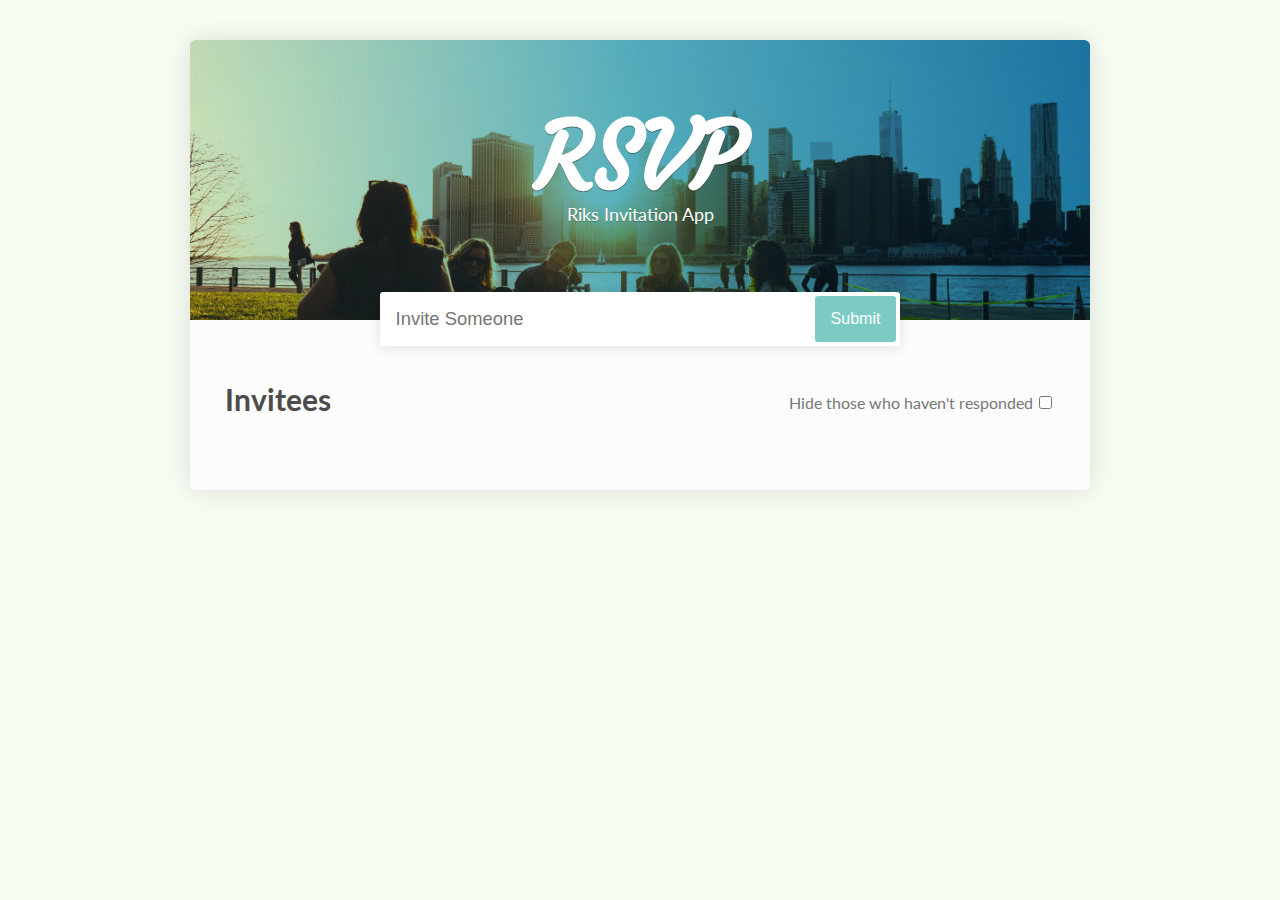
<file: Treehouse/Beginning JS track/Invitation app/index.html>
<!DOCTYPE html>
<html>

<head>
	<meta name="viewport" content="width=device-width, initial-scale=1">
	<title>RSVP App</title>
	<link href="https://fonts.googleapis.com/css?family=Courgette" rel="stylesheet">
	<link href="https://fonts.googleapis.com/css?family=Lato:400,700" rel="stylesheet">
	<link href="css/style.css" rel="stylesheet">
</head>

<body>
	<div class="wrapper">
		<header>
			<h1>RSVP</h1>
			<p>Riks Invitation App</p>
			<form id="registrar">
				<input type="text" name="name" placeholder="Invite Someone">
				<button type="submit" name="submit" value="submit">Submit</button>
			</form>
		</header>

		<div class="main">
			<h2>Invitees</h2>
			<ul id="invitedList"></ul>
		</div>
	</div>
	<script type="text/javascript" src="app.js"></script>
</body>

</html>
</file>
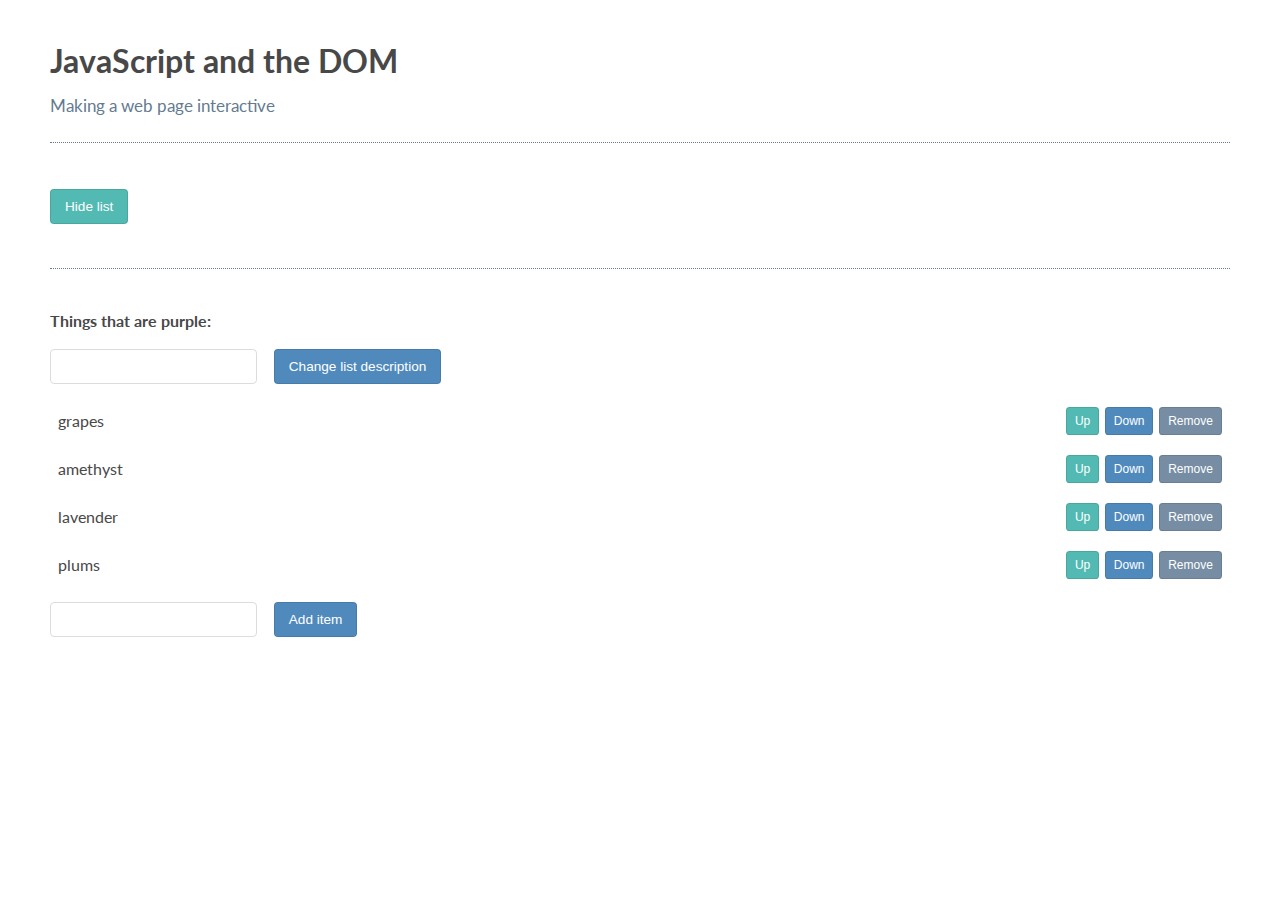
<file: Treehouse/Beginning JS track/Listpage/index.html>
<!DOCTYPE html>
<html>
  <head>
    <title>JavaScript and the DOM</title>
    <link rel="stylesheet" href="css/style.css">
  </head>
  <body>
    <h1 id="myHeading">JavaScript and the DOM</h1>
    <p>Making a web page interactive</p>
    <button id="toggleList">Hide list</button>
    <div class="list">
      <p class="description">Things that are purple:</p>
      <input type="text" class="description">
      <button class="description">Change list description</button>
      <ul>
        <li>grapes</li>
        <li>amethyst</li>
        <li>lavender</li>
        <li>plums</li>
      </ul>
      <input type="text" class="addItemInput">
      <button class="addItemButton">Add item</button>
    </div>
    <script src="app.js"></script>
  </body>
</html>
</file>
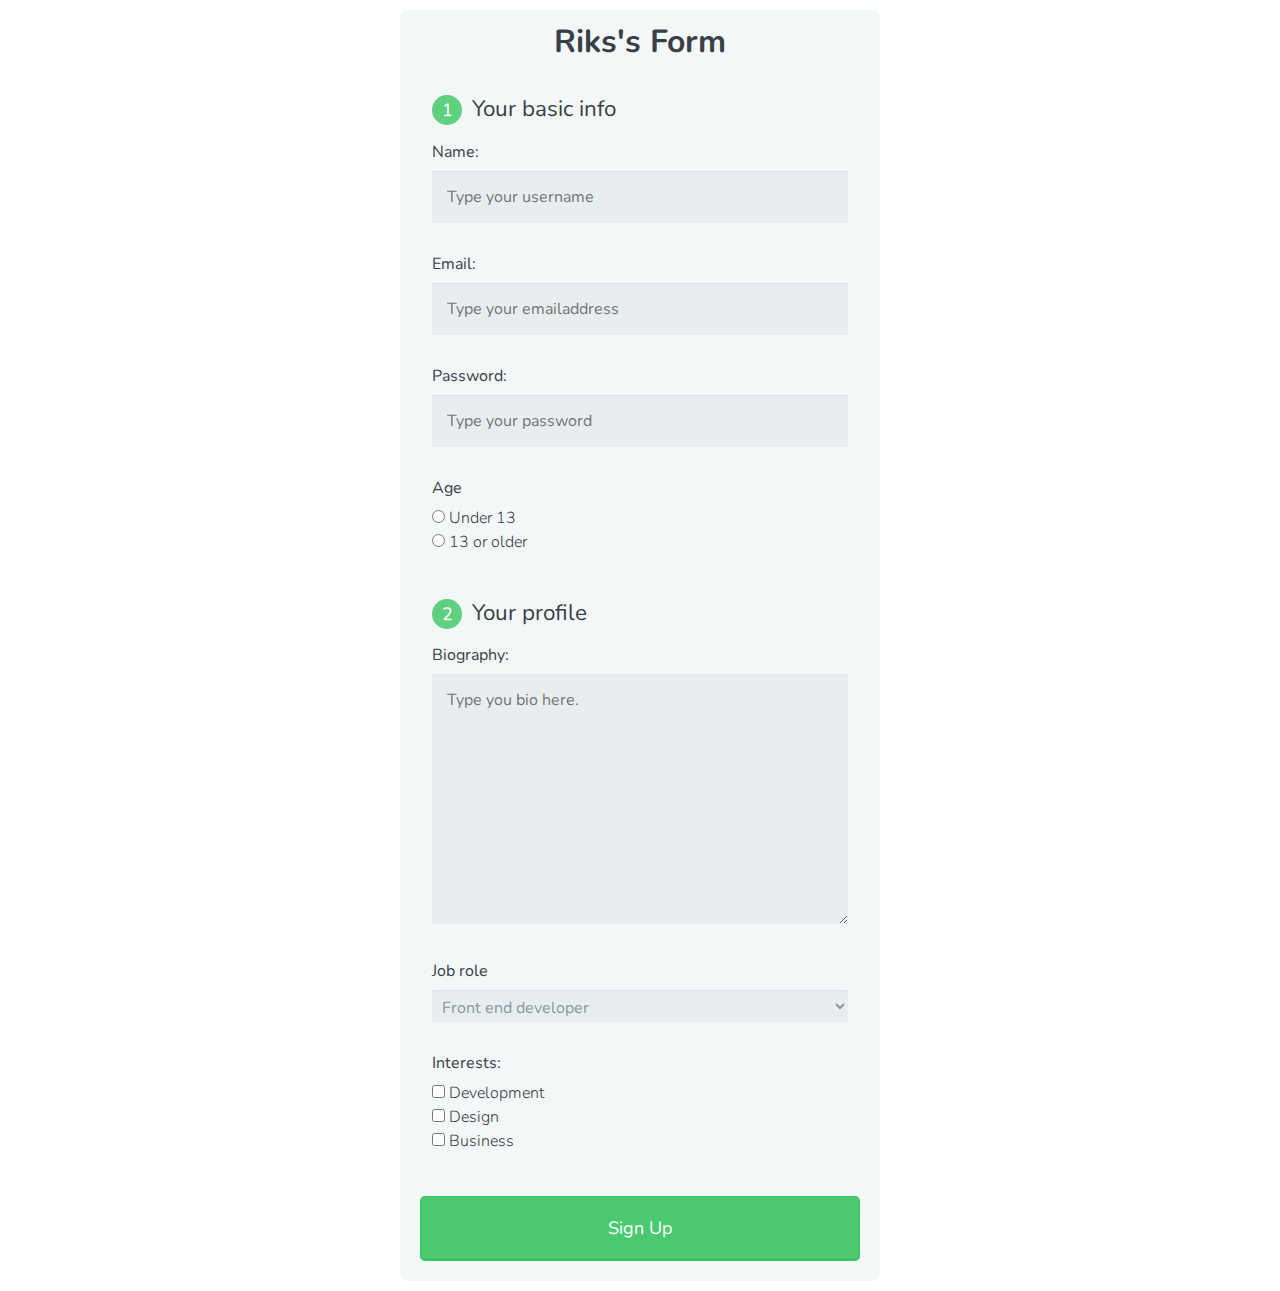
<file: Treehouse/Front End Development track/HTML forms/index.html>
<!DOCTYPE html>
<html>

<head>
	<meta charset="utf-8">
	<meta name="viewport" content="width=device-width, initial-scale=1.0">
	<title>Sign Up Form</title>
	<link rel="stylesheet" href="css/normalize.css">
	<link href='http://fonts.googleapis.com/css?family=Nunito:400,300' rel='stylesheet' type='text/css'>
	<link rel="stylesheet" href="css/main.css">
	<link rel="stylesheet" href="css/main.css">
</head>

<body>
	<form action="index.html" method="post">
		<h1>Riks's Form</h1>
		<fieldset>
			<legend><span class="number">1</span> Your basic info</legend>
			<label for="name">Name:</label>
			<input type="text" id="name" name="user_name" placeholder="Type your username">
			<label for="email">Email:</label>
			<input type="email" id="mail" name="user_email" placeholder="Type your emailaddress">
			<label for="password">Password:</label>
			<input type="password" id="password" name="user_password" placeholder="Type your password">
			<label>Age</label>
<input type="radio" id="under_13" name="user_age" value="under_13"><label for="under_13" class="light">Under 13</label>
			<br>
			<input type="radio" id="over_13" name="user_age" value="over_13"><label for="over_13" class="light">13 or older</label>
		</fieldset>

		<fieldset>
			<legend><span class="number">2</span> Your profile</legend>
			<label for="bio">Biography:</label>
			<textarea name="user_bio" id="bio" cols="30" rows="10" placeholder="Type you bio here."></textarea>

			<label for="job">Job role</label>
			<select name="user_job" id="job">
				<optgroup label="Web">
					<option value="front_end_developer">Front end developer</option>
					<option value="php_developer">PHP developer</option>
					<option value="python_developer">Python developer</option>
					<option value="rails_developer">Rails developer</option>
					<option value="wordpress_developer">Wordpress developer</option>
					<option value="web_designer">Web designer</option>
				</optgroup>
				<optgroup label="Mobile">
					<option value="android_developer">Android developer</option>
					<option value="ios_developer">IOS developer</option>
				</optgroup>
				<optgroup label="Business">
					<option value="business_owner">Business owner</option>
					<option value="freelance_agent">Freelance agent</option>
				</optgroup>
			</select>

			<label>Interests:</label>
			<input type="checkbox" id="development" name="user_interest" value="interest_development"><label for="development" class="light">Development</label>
			<br>
			<input type="checkbox" id="design" name="user_interest" value="interest_design"><label for="design" class="light">Design</label>
			<br>
			<input type="checkbox" id="business" name="user_interest" value="interest_business"><label for="business" class="light">Business</label>
		</fieldset>
		<button type="submit">Sign Up</button>
	</form>


</body>

</html>
</file>
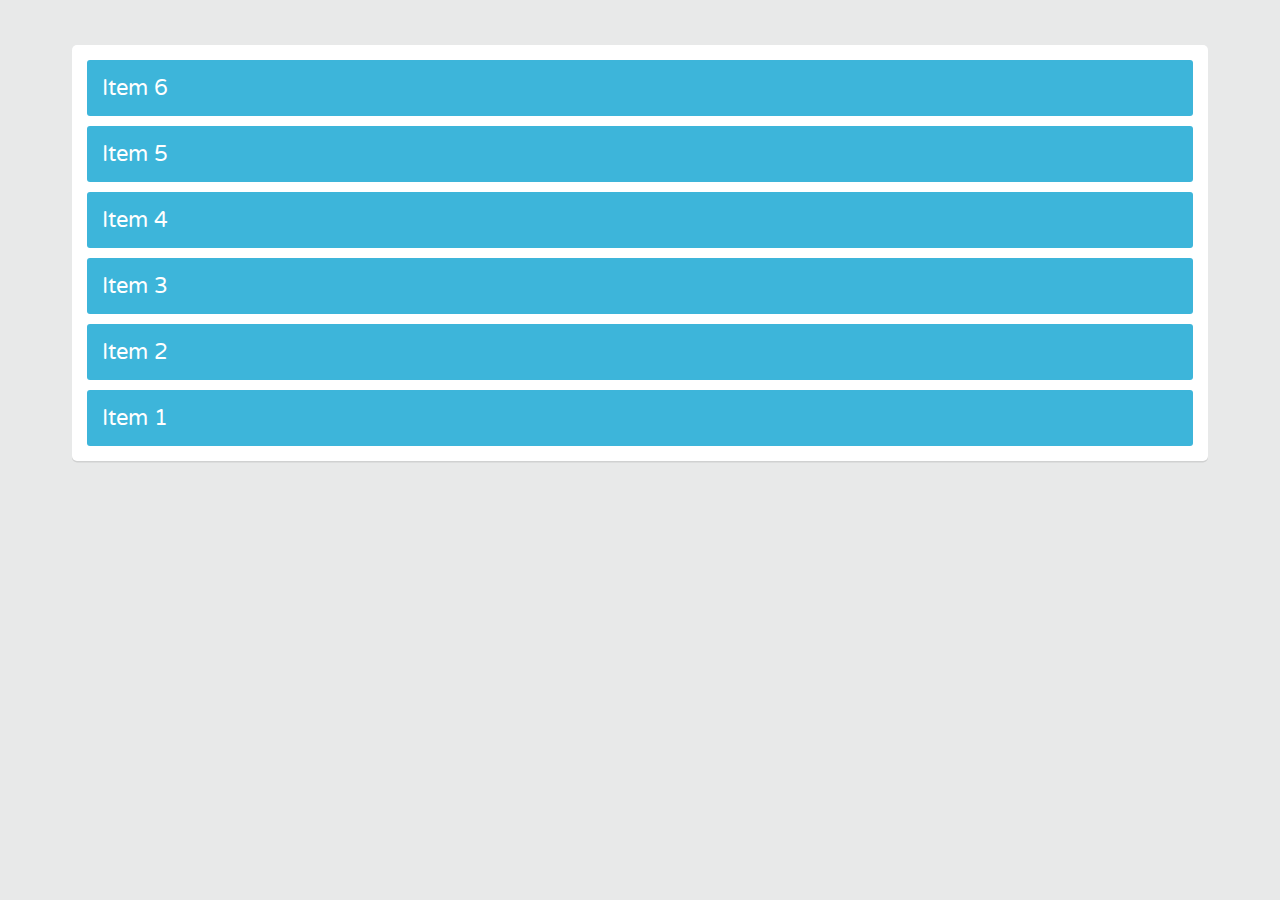
<file: Treehouse/Front End Development track/Flexbox/2-flexbox-properties/1-controlling-direction-of-flex-items/final/index.html>
<!DOCTYPE html>
<html>
<head>
	<title>Flexbox Layout</title>
	<link href='https://fonts.googleapis.com/css?family=Varela+Round' rel='stylesheet' type='text/css'>
	<link rel="stylesheet" href="css/page.css">
	<link rel="stylesheet" href="css/flexbox.css">
</head>
<body>
	<div class="container">
		<div class="item-1 item">Item 1</div>
		<div class="item-2 item">Item 2</div>
		<div class="item-3 item">Item 3</div>
		<div class="item-4 item">Item 4</div>
		<div class="item-5 item">Item 5</div>
		<div class="item-6 item">Item 6</div>
	</div>
</body>
</html>
</file>
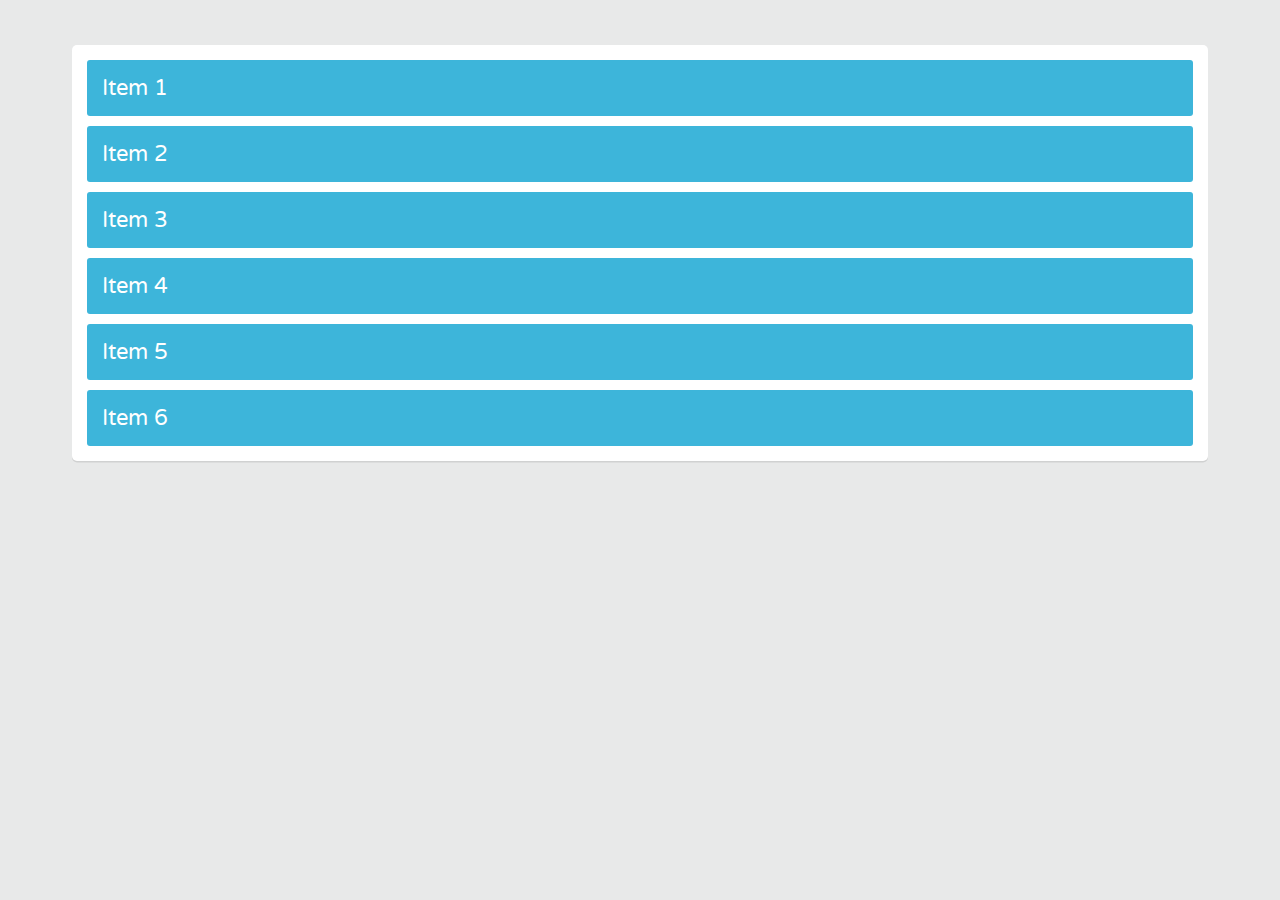
<file: Treehouse/Front End Development track/Flexbox/2-flexbox-properties/1-controlling-direction-of-flex-items/start/index.html>
<!DOCTYPE html>
<html>

<head>
	<title>Flexbox Layout</title>
	<link href="https://fonts.googleapis.com/css?family=Varela+Round" rel="stylesheet" type="text/css">
	<link rel="stylesheet" href="css/page.css">
	<link rel="stylesheet" href="css/flexbox.css">
</head>

<body>
	<div class="container">
		<div class="item-1 item">Item 1</div>
		<div class="item-2 item">Item 2</div>
		<div class="item-3 item">Item 3</div>
		<div class="item-4 item">Item 4</div>
		<div class="item-5 item">Item 5</div>
		<div class="item-6 item">Item 6</div>
	</div>
</body>

</html>
</file>
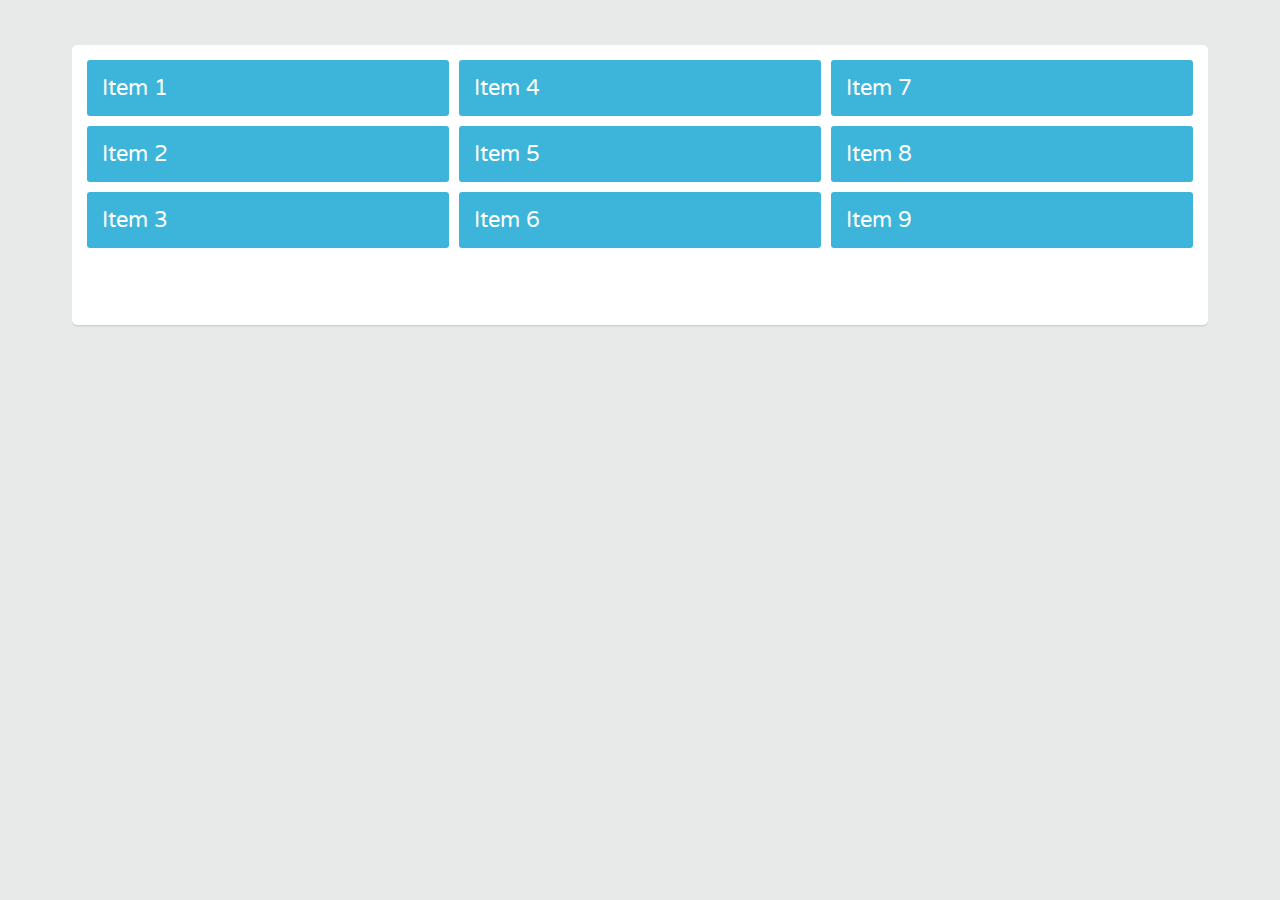
<file: Treehouse/Front End Development track/Flexbox/2-flexbox-properties/2-wrapping-flex-items/final/index.html>
<!DOCTYPE html>
<html>
<head>
	<title>Flexbox Layout</title>
	<link href='https://fonts.googleapis.com/css?family=Varela+Round' rel='stylesheet' type='text/css'>
	<link rel="stylesheet" href="css/page.css">
	<link rel="stylesheet" href="css/flexbox.css">
</head>
<body>
	<div class="container">
		<div class="item-1 item">Item 1</div>
		<div class="item-2 item">Item 2</div>
		<div class="item-3 item">Item 3</div>
		<div class="item-4 item">Item 4</div>
		<div class="item-5 item">Item 5</div>
		<div class="item-6 item">Item 6</div>
		<div class="item">Item 7</div>
		<div class="item">Item 8</div>
		<div class="item">Item 9</div>
	</div>
</body>
</html>
</file>
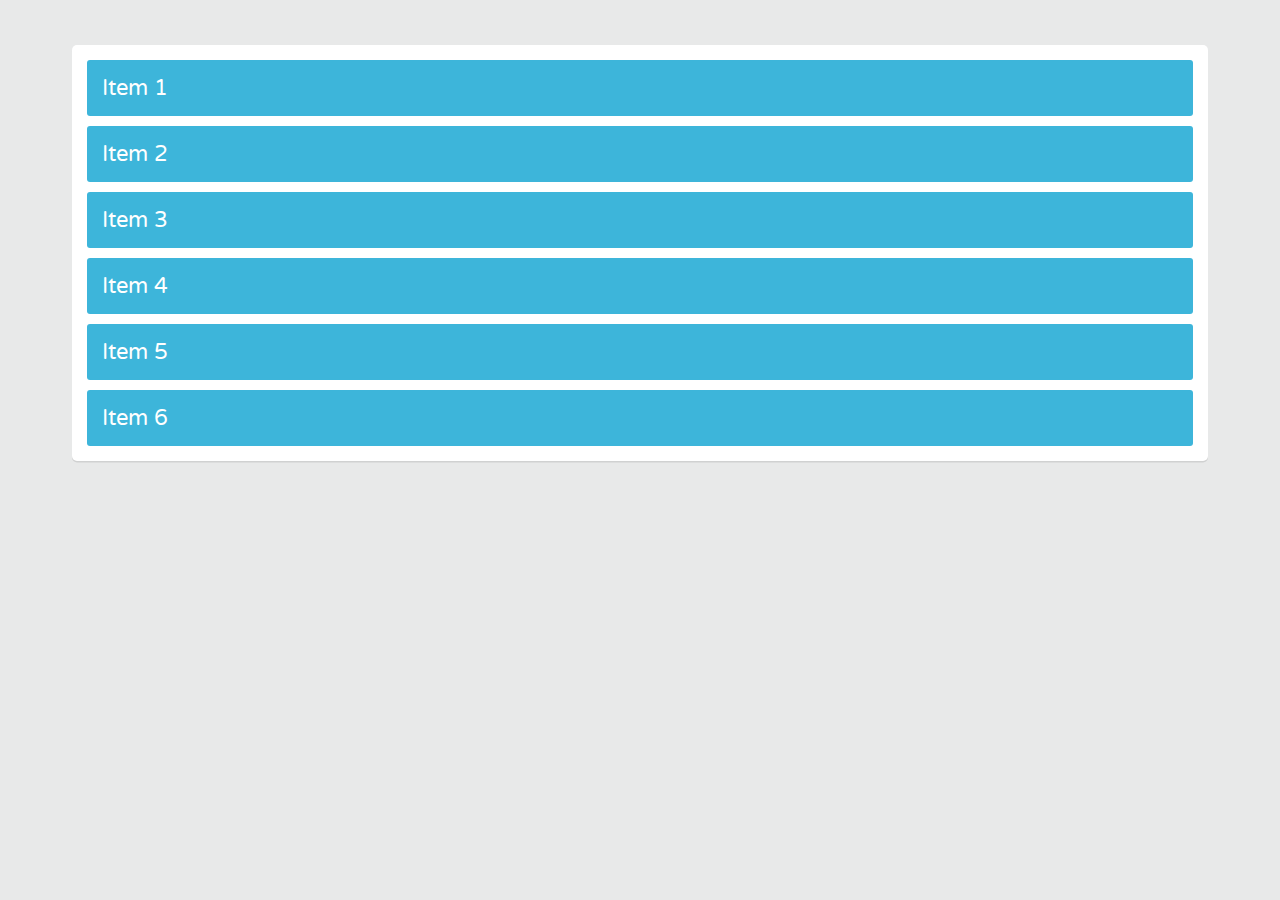
<file: Treehouse/Front End Development track/Flexbox/2-flexbox-properties/2-wrapping-flex-items/start/index.html>
<!DOCTYPE html>
<html>
<head>
	<title>Flexbox Layout</title>
	<link href='https://fonts.googleapis.com/css?family=Varela+Round' rel='stylesheet' type='text/css'>
	<link rel="stylesheet" href="css/page.css">
	<link rel="stylesheet" href="css/flexbox.css">
</head>
<body>
	<div class="container">
		<div class="item-1 item">Item 1</div>
		<div class="item-2 item">Item 2</div>
		<div class="item-3 item">Item 3</div>
<div class="item-4 item">Item 4</div>
<div class="item-5 item">Item 5</div>
<div class="item-6 item">Item 6</div>
	</div>
</body>
</html>
</file>
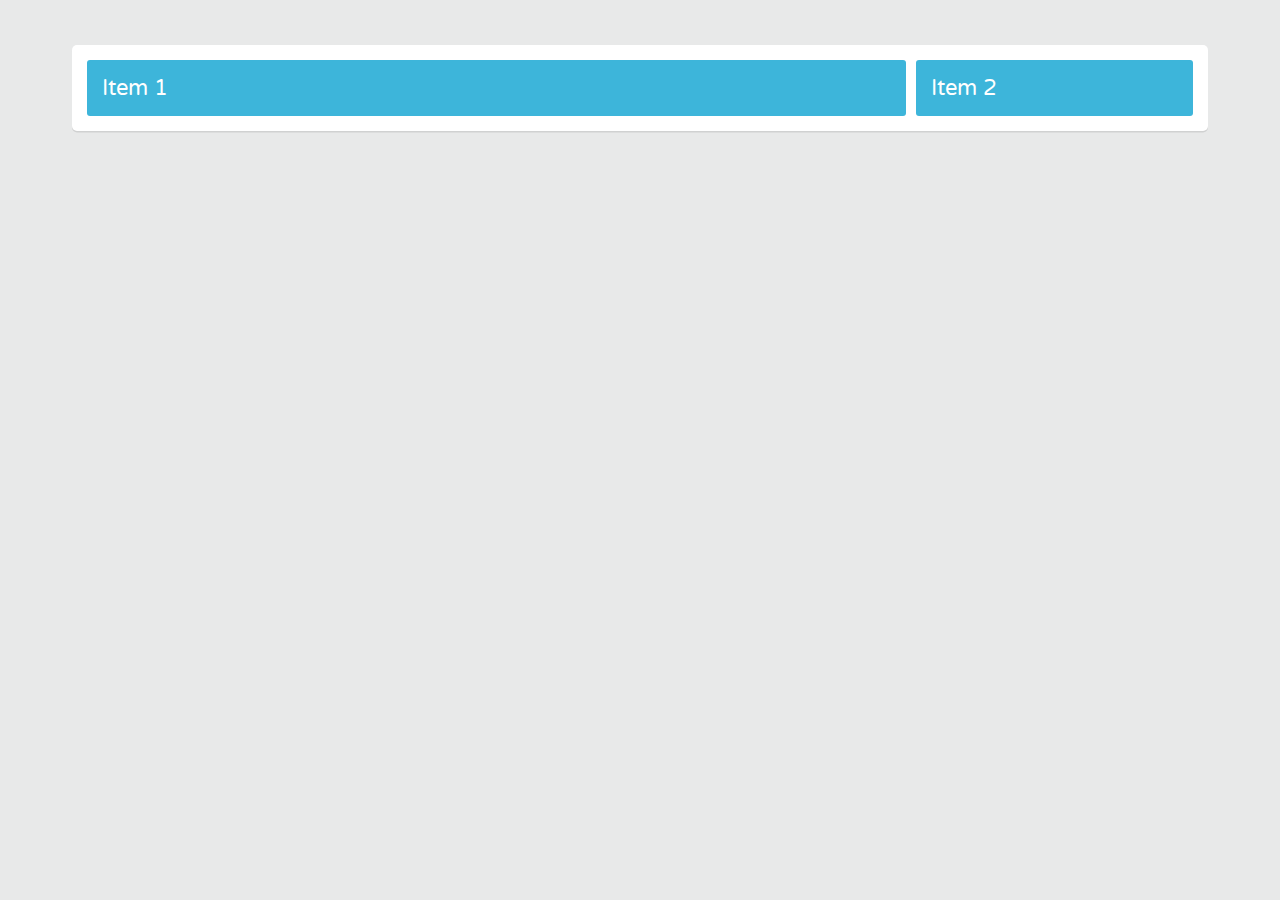
<file: Treehouse/Front End Development track/Flexbox/2-flexbox-properties/5-growing-flex-items/final/index.html>
<!DOCTYPE html>
<html>
<head>
	<title>Flexbox Layout</title>
	<link href='https://fonts.googleapis.com/css?family=Varela+Round' rel='stylesheet' type='text/css'>
	<link rel="stylesheet" href="css/page.css">
	<link rel="stylesheet" href="css/flexbox.css">
</head>
<body>
	<div class="container">
		<div class="item-1 item">Item 1</div>
		<div class="item-2 item">Item 2</div>
<!--
		<div class="item-3 item">Item 3</div>
		<div class="item-4 item">Item 4</div>
		<div class="item-5 item">Item 5</div>
		<div class="item-6 item">Item 6</div>
-->
	</div>
</body>
</html>
</file>
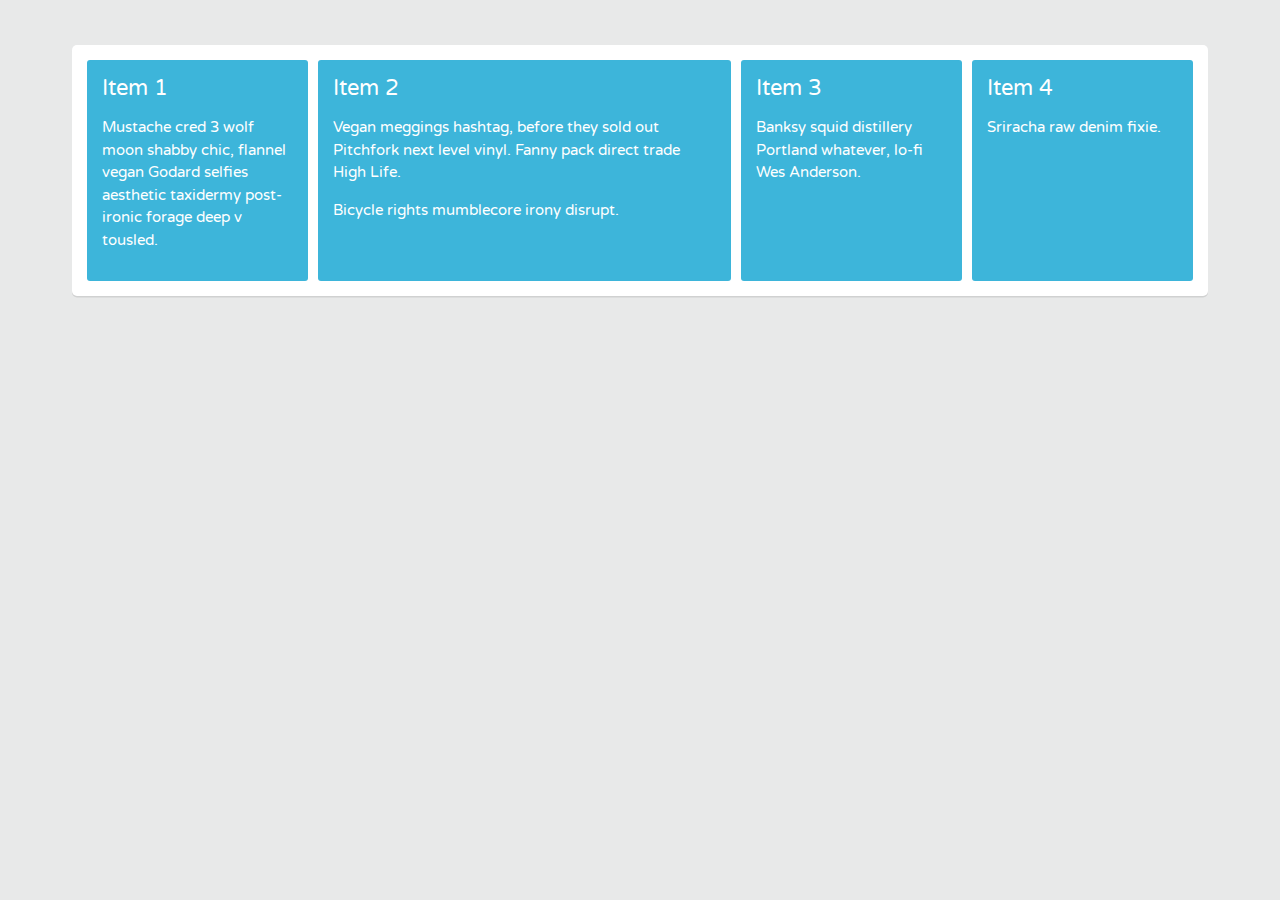
<file: Treehouse/Front End Development track/Flexbox/2-flexbox-properties/6-smarter-layouts-with-flex-basis-and-flex/final/index.html>
<!DOCTYPE html>
<html>
<head>
	<title>Flexbox Layout</title>
	<link href='https://fonts.googleapis.com/css?family=Varela+Round' rel='stylesheet' type='text/css'>
	<link rel="stylesheet" href="css/page.css">
	<link rel="stylesheet" href="css/flexbox.css">
</head>
<body>
	<div class="container">
		<div class="item-1 item">
			Item 1
			<p>Mustache cred 3 wolf moon shabby chic, flannel vegan Godard selfies aesthetic taxidermy post-ironic forage deep v tousled.</p>
		</div>
		<div class="item-2 item">
			Item 2
			<p>Vegan meggings hashtag, before they sold out Pitchfork next level vinyl. Fanny pack direct trade High Life.</p>
			<p>Bicycle rights mumblecore irony disrupt.</p>
		</div>
		<div class="item-3 item">
			Item 3
			<p>Banksy squid distillery Portland whatever, lo-fi Wes Anderson.</p>
		</div>
		<div class="item-4 item">
			Item 4
			<p>Sriracha raw denim fixie.</p>
		</div>
	</div>
</body>
</html>
</file>
<file: Treehouse/Beginning JS track/Invitation app/css/style.css>
/* ================================= 
  Element Styles
==================================== */

* {
  box-sizing: border-box;
}
body {
  font-family: 'Lato', sans-serif;
  color: #4c4c4c;
  background: #f8fdf3;
}
h1,
p,
form button {
  color: white;  
}
h1 {
  font-family: 'Courgette', cursive;
  text-shadow: 0 1px 0 rgba(0,0,0, .4);
  line-height: .65;
  margin-top: .5em;
  margin-bottom: 0;
}
h2 {
  margin-top: 0;
}
p {
  font-size: 1.1em;
  text-shadow: 0 1px 0 rgba(0,0,0, .25);
}
form {
  width: 60%;
  background: white;
  display: inline-block;
  overflow: hidden;
  display: -webkit-flex;
  display: flex;
  border-radius: .2em;
  border: solid 4px white;
  box-shadow: 0 1px 14px rgba(0,0,0, .12);
}
form button {
  padding: 0 1em;
  font-size: 1em;
  background: #7bcbc4;
  border-radius: .2em;
}
ul {
  list-style: none;
  padding: 0;
  margin: 2em 0 1em;
}
ul li {
  padding: 1em;
  background: #fff;
  border-radius: .2em;
  border: solid 1px rgba(88, 183, 205, .2);
  border-bottom: solid 2px rgba(88, 183, 205, .2);
  position: relative;
}
button {
  cursor: pointer;
}
input, 
button {
  border: none;
  outline: none;
}
header {
  text-align: center;
  background: linear-gradient(90deg, #d4eece, #55b3d0, #1e7eb7),
              url('../images/header-bg.jpg') no-repeat;
              background-blend-mode: multiply;    
              background-size: cover;   
}
header input {
  padding: 12px;
  font-size: 1.15em;
  width: 100%;
}
li span, 
li input[type=text] {
  color: #707070;
  font-size: 1.3em;
  margin-bottom: .3em;
}
li input[type=text] {
  padding: .2em;
  width: 95%;
  border: 1px dotted rgba(0,0,0, .2);
}
li label {
  font-size: .9em;
  display: block;
  color: rgba(112, 112, 112, .55);
}
li span, 
li input[type=text]:first-child {
  display: block;
}
li button {
  font-size: .78em;
  margin-top: 1.65em;
  margin-right: .4em;
  border-radius: .3em;
  padding: .4em .6em;
  color: white;
  background: #58b7cd;
}
li button:last-child {
  background: rgba(88, 183, 205, .5);
}
.wrapper {
  width: 100%;
  max-width: 900px;
  margin: 2.5em auto;
  border-radius: .35em;
  background: #fcfcfc;
  overflow: hidden;
  box-shadow: 0 0 26px rgba(0,0,0, .13);
}
div > input:last-child {
  font-size: 1em;
  margin-left: 6px;
}
div > label {
  color: #767676;
}

/* responded */
.responded {
  transition: 0.4s;
  border-color: rgba(88, 183, 205, .9);
}
.responded label {
  transition: 0.4s;
  color: rgba(88, 183, 205, 1);
}

/* ================================= 
  Media Queries
==================================== */

@media (min-width: 0) and (max-width: 768px) {
  header {
    padding: 1.25em;
  }
  h1 {
    font-size: 3.6em;
    margin: .3em 0 0;
  }
  ul li {
    margin-bottom: 1em;
  }
  form {
    width: 95%;
    -webkit-flex-direction: column;
    flex-direction: column;
    margin: auto;
    margin-top: 2.5em;
  }
  form button {
    padding: 12px 0;
    margin-top: .5em;
  }
  form input {
    font-size: 1em;
    text-align: center;
  }
  .wrapper {
    margin: 0;
  }
  .main {
    padding: 2em 1em .75em;
  }
}

@media (min-width: 769px) {
  header {
    height: 280px;
    padding: 2.5em 1em 1em;  
    background-position: 0 -95px; 
  }
  .main > div {
    float: right;
    display: inline-block;
    margin-top: 12px;
    margin-right: 1.25%;
  }
  div > label {
    margin-top: 12px;
  }
  h1 {
    font-size: 5.8em;
  }
  h2 {
    float: left;
    font-size: 1.9em;
    margin-left: 1.25%;
  }
  form {
    margin: 4.15em auto 0;
    z-index: 3000;
    position: relative;
  }
  .wrapper {
    width: 90%;
  }
  .main {
    padding: 3.8em 1.5em .75em;
    position: relative;
    z-index: 10;
  }
  ul {
    display: -webkit-flex;
    display: flex;
    clear: both;
    
    -webkit-justify-content: space-between;
    justify-content: space-between;
    -webkit-flex-wrap: wrap;    
    flex-wrap: wrap;
    padding-top: 1.25em;
  }
  ul li {
    -webkit-flex-grow: 1;
    flex-grow: 1;
    -webkit-flex-basis: 47.5%;
    flex-basis: 47.5%;
    margin: 0 1.25% 1em;
  }
}
@media (min-width: 880px) { 
  ul li {
    -webkit-flex-basis: 20%;
    flex-basis: 20%;
  }
}
</file>
<file: Treehouse/Beginning JS track/Listpage/css/style.css>
@import 'https://fonts.googleapis.com/css?family=Lato:400,700';

body {
  color: #484848;
  font-family: 'Lato', sans-serif;
  padding: .45em 2.65em 3em;
  line-height: 1.5;
}
h1 {
  margin-bottom: 0;
}
h1 + p {
  font-size: 1.08em;
  color: #637a91;
  margin-top: .5em;
  margin-bottom: 2.65em;
  padding-bottom: 1.325em;
  border-bottom: 1px dotted;
}
ul {
  padding-left: 0;
  list-style: none;
}
li {
  padding: .45em .5em;
  margin-bottom: .35em;
  display: flex;
  align-items: center;
}
input,
button {
  font-size: .85em;
  padding: .65em 1em;
  border-radius: .3em;
  outline: 0;
}
input {
  border: 1px solid #dcdcdc;
  margin-right: 1em;
}
div {
  margin-top: 2.8em;
  padding: 1.5em 0 .5em;
  border-top: 1px dotted #637a91;
}
p.description,
p:nth-of-type(2) {
  font-weight: bold;
}
/* Buttons */
button {
  color: white;
  background: #508abc;
  border: solid 1px;
  border-color: rgba(0, 0, 0, .1);
  cursor: pointer;
}
button + button {
  margin-left: .5em;
}
p + button {
  background: #52bab3;
}
.list button + button {
  background: #768da3;
}
.list li button + button {
  background: #508abc;
}
li button:first-child {
  margin-left: auto;
  background: #52bab3;
}
.list li button:last-child {
  background: #768da3;
}
li button {
  font-size: .75em;
  padding: .5em .65em;
}
</file>
<file: Treehouse/Front End Development track/HTML forms/css/main.css>
*,
*:before,
*:after {
	-moz-box-sizing: border-box;
	-webkit-box-sizing: border-box;
	box-sizing: border-box;
}

body {
	font-family: 'Nunito', sans-serif;
	color: #384047;
}

form {
	max-width: 300px;
	margin: 10px auto;
	padding: 10px 20px;
	background: #f4f7f8;
	border-radius: 8px;
}

h1 {
	margin: 0 0 30px 0;
	text-align: center;
}

input[type="text"],
input[type="password"],
input[type="date"],
input[type="datetime"],
input[type="email"],
input[type="number"],
input[type="search"],
input[type="tel"],
input[type="time"],
input[type="url"],
textarea,
select {
	background: rgba(255, 255, 255, 0.1);
	border: none;
	font-size: 16px;
	height: auto;
	margin: 0;
	outline: 0;
	padding: 15px;
	width: 100%;
	background-color: #e8eeef;
	color: #8a97a0;
	box-shadow: 0 1px 0 rgba(0, 0, 0, 0.03) inset;
	margin-bottom: 30px;
}

input[type="radio"],
input[type="checkbox"] {
	margin: 0 4px 8px 0;
}

select {
	padding: 6px;
	height: 32px;
	border-radius: 2px;
}

button {
	padding: 19px 39px 18px 39px;
	color: #FFF;
	background-color: #4bc970;
	font-size: 18px;
	text-align: center;
	font-style: normal;
	border-radius: 5px;
	width: 100%;
	border: 1px solid #3ac162;
	border-width: 1px 1px 3px;
	box-shadow: 0 -1px 0 rgba(255, 255, 255, 0.1) inset;
	margin-bottom: 10px;
}

fieldset {
	margin-bottom: 30px;
	border: none;
}

legend {
	font-size: 1.4em;
	margin-bottom: 10px;
}

label {
	display: block;
	margin-bottom: 8px;
}

label.light {
	font-weight: 300;
	display: inline;
}

.number {
	background-color: #5fcf80;
	color: #fff;
	height: 30px;
	width: 30px;
	display: inline-block;
	font-size: 0.8em;
	margin-right: 4px;
	line-height: 30px;
	text-align: center;
	text-shadow: 0 1px 0 rgba(255, 255, 255, 0.2);
	border-radius: 100%;
}

@media screen and (min-width: 480px) {

	form {
		max-width: 480px;
	}

}
</file>
<file: Treehouse/Front End Development track/Flexbox/2-flexbox-properties/1-controlling-direction-of-flex-items/final/css/page.css>
/* ================================= 
  Page Styles
==================================== */

* {
	box-sizing: border-box;
}
body {
	font-size: 1.35em;
	font-family: 'Varela Round', sans-serif;
	color: #fff;
	background: #e8e9e9;
	padding-left: 5%;
	padding-right: 5%;
}
.container {
	padding: 10px;
	background: #fff;
  border-radius: 5px;
	margin: 45px auto;
  box-shadow: 0 1.5px 0 0 rgba(0,0,0,0.1);
}
.item {
	color: #fff;
	padding: 15px;
	margin: 5px;	
	background: #3db5da;
	border-radius: 3px;
}
</file>
<file: Treehouse/Front End Development track/Flexbox/2-flexbox-properties/1-controlling-direction-of-flex-items/final/css/flexbox.css>
/* ================================= 
  Flexbox
==================================== */

.container {
	display: flex;
	flex-direction: column-reverse;
}
</file>
<file: Treehouse/Front End Development track/Flexbox/2-flexbox-properties/1-controlling-direction-of-flex-items/start/css/page.css>
/* ================================= 
  Page Styles
==================================== */

* {
	box-sizing: border-box;
}
body {
	font-size: 1.35em;
	font-family: 'Varela Round', sans-serif;
	color: #fff;
	background: #e8e9e9;
	padding-left: 5%;
	padding-right: 5%;
}
.container {
	padding: 10px;
	background: #fff;
  border-radius: 5px;
	margin: 45px auto;
  box-shadow: 0 1.5px 0 0 rgba(0,0,0,0.1);
}
.item {
	color: #fff;
	padding: 15px;
	margin: 5px;	
	background: #3db5da;
	border-radius: 3px;
}
</file>
<file: Treehouse/Front End Development track/Flexbox/2-flexbox-properties/1-controlling-direction-of-flex-items/start/css/flexbox.css>
/* ================================= 
  Flexbox
==================================== */

.container {
	display: flex;
	flex-direction: column;
}
</file>
<file: Treehouse/Front End Development track/Flexbox/2-flexbox-properties/2-wrapping-flex-items/final/css/page.css>
/* ================================= 
  Page Styles
==================================== */

* {
	box-sizing: border-box;
}
body {
	font-size: 1.35em;
	font-family: 'Varela Round', sans-serif;
	color: #fff;
	background: #e8e9e9;
	padding-left: 5%;
	padding-right: 5%;
}
.container {
	padding: 10px;
	background: #fff;
  border-radius: 5px;
	margin: 45px auto;
  box-shadow: 0 1.5px 0 0 rgba(0,0,0,0.1);
}
.item {
	color: #fff;
	padding: 15px;
	margin: 5px;	
	background: #3db5da;
	border-radius: 3px;
}
</file>
<file: Treehouse/Front End Development track/Flexbox/2-flexbox-properties/2-wrapping-flex-items/final/css/flexbox.css>
/* ================================= 
  Flexbox
==================================== */

.container {
	display: flex;
	flex-wrap: wrap;
	flex-direction: column;
	height: 280px;
}
</file>
<file: Treehouse/Front End Development track/Flexbox/2-flexbox-properties/2-wrapping-flex-items/start/css/page.css>
/* ================================= 
  Page Styles
==================================== */

* {
	box-sizing: border-box;
}
body {
	font-size: 1.35em;
	font-family: 'Varela Round', sans-serif;
	color: #fff;
	background: #e8e9e9;
	padding-left: 5%;
	padding-right: 5%;
}
.container {
	padding: 10px;
	background: #fff;
  border-radius: 5px;
	margin: 45px auto;
  box-shadow: 0 1.5px 0 0 rgba(0,0,0,0.1);
}
.item {
	color: #fff;
	padding: 15px;
	margin: 5px;	
	background: #3db5da;
	border-radius: 3px;
}
</file>
<file: Treehouse/Front End Development track/Flexbox/2-flexbox-properties/2-wrapping-flex-items/start/css/flexbox.css>
/* ================================= 
  Flexbox
==================================== */

.container {
	display: flex;
	flex-wrap: wrap;
	flex-direction: column;
}
</file>
<file: Treehouse/Front End Development track/Flexbox/2-flexbox-properties/5-growing-flex-items/final/css/page.css>
/* ================================= 
  Page Styles
==================================== */

* {
	box-sizing: border-box;
}
body {
	font-size: 1.35em;
	font-family: 'Varela Round', sans-serif;
	color: #fff;
	background: #e8e9e9;
	padding-left: 5%;
	padding-right: 5%;
}
.container {
	padding: 10px;
	background: #fff;
  border-radius: 5px;
	margin: 45px auto;
  box-shadow: 0 1.5px 0 0 rgba(0,0,0,0.1);
}
.item {
	color: #fff;
	padding: 15px;
	margin: 5px;	
	background: #3db5da;
	border-radius: 3px;
}
</file>
<file: Treehouse/Front End Development track/Flexbox/2-flexbox-properties/5-growing-flex-items/final/css/flexbox.css>
/* ================================= 
  Flexbox
==================================== */

.container {
	display: flex;
	flex-wrap: wrap;
}

.item {
	flex-grow: 1;
}

.item-1 {
	flex-grow: 4;
}
</file>
<file: Treehouse/Front End Development track/Flexbox/2-flexbox-properties/6-smarter-layouts-with-flex-basis-and-flex/final/css/page.css>
/* ================================= 
  Page Styles
==================================== */

* {
	box-sizing: border-box;
}
body {
	font-size: 1.35em;
	font-family: 'Varela Round', sans-serif;
	color: #fff;
	background: #e8e9e9;
	padding-left: 5%;
	padding-right: 5%;
}
p {
	font-size: 15px;
	line-height: 1.5;
}
.container {
	margin: 45px auto;
	padding: 10px;
	background: #fff;
  border-radius: 5px;
  box-shadow: 0 1.5px 0 0 rgba(0,0,0,0.1);
}
.item {
	color: #fff;
	padding: 15px;
	margin: 5px;	
	background: #3db5da;
	border-radius: 3px;
}
</file>
<file: Treehouse/Front End Development track/Flexbox/2-flexbox-properties/6-smarter-layouts-with-flex-basis-and-flex/final/css/flexbox.css>
/* ================================= 
  Flexbox
==================================== */

.container {
	display: flex;
	flex-wrap: wrap;
}

.item {	
	flex: 1;
}

.item-2 {
	flex: 2;
}
</file>
